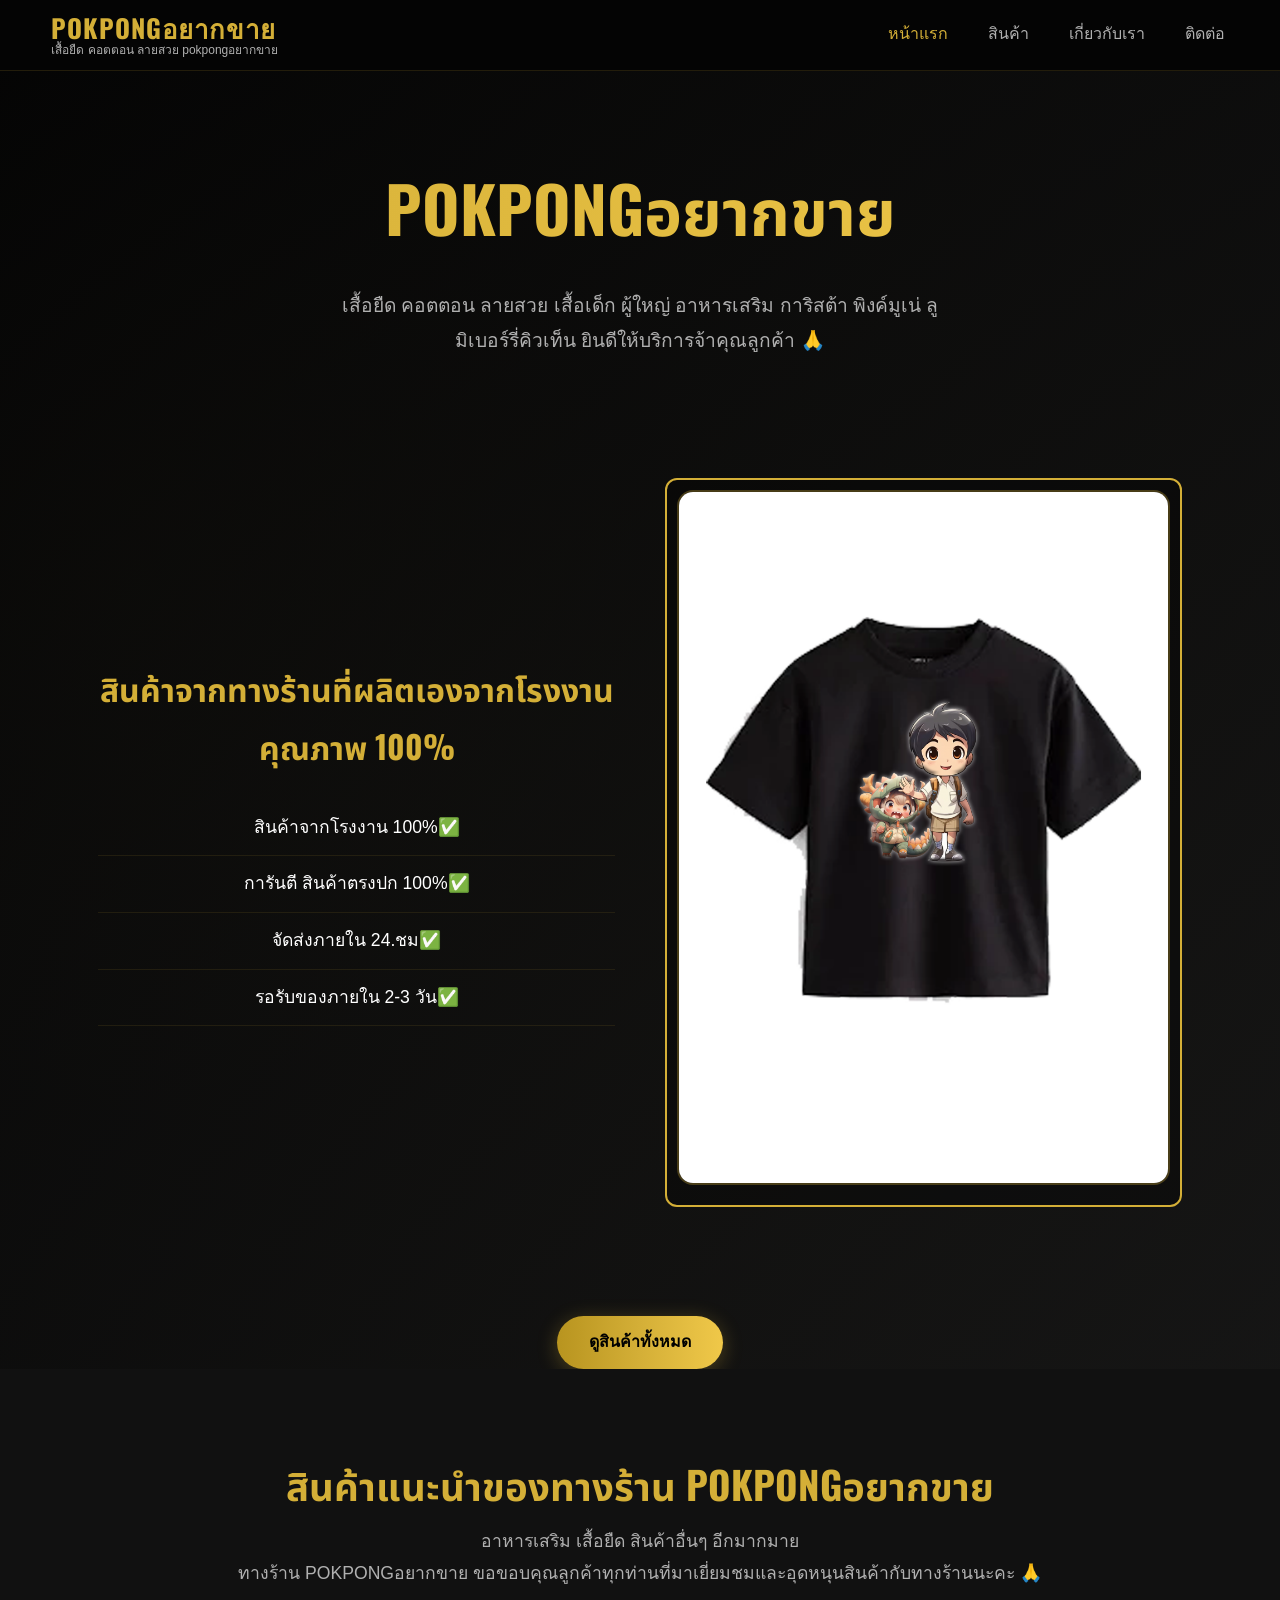
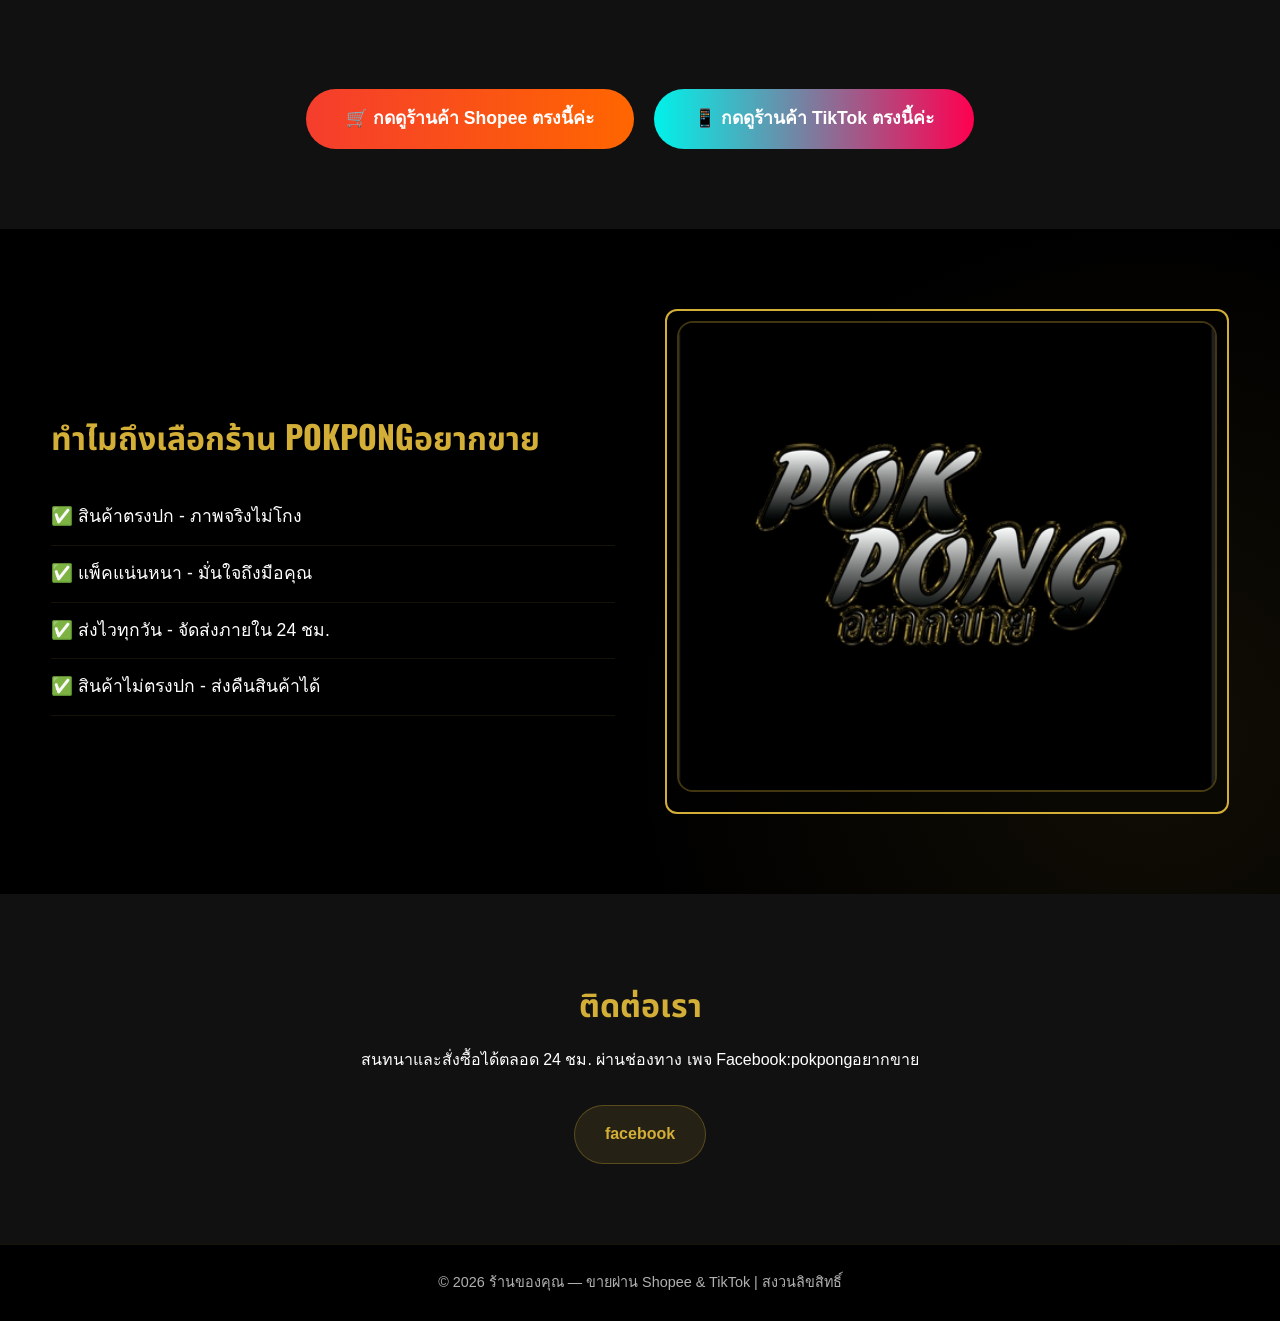
<file: index.html>
<!DOCTYPE html>
<html lang="en">
<head>
    <meta charset="UTF-8">
    <meta name="viewport" content="width=device-width, initial-scale=1.0">
    <title>POKPONGอยากขาย</title>
    <link rel="icon" href="./img/POKPONGอยากขาย.jpg">
    <link rel="stylesheet" href="./style.css">
    <!-- ฟอนต์สวยๆ -->
    <link rel="preconnect" href="https://fonts.googleapis.com">
    <link rel="preconnect" href="https://fonts.gstatic.com" crossorigin>
    <link href="https://fonts.googleapis.com/css2?family=Noto+Sans+Thai:wght@400;500;600;700;900&family=Oswald:wght@400;500;600;700&display=swap" rel="stylesheet">
    
</head>
<body>

    <!-- ===== Top menu bar ===== -->
    <header class="navbar">
        <div class="container">
            <div class="logo">
                <span class="blink-gold logo-main">POKPONGอยากขาย</span>
                <span class="logo-sub">เสื้อยืด คอตตอน ลายสวย pokpongอยากขาย</span>
            </div>

            <button class="menu-toggle" id="menuToggle">☰</button>

            <ul class="nav-links" id="navLinks">
                <li><a href="./index.html" class="active">หน้าแรก</a></li>
                <li><a href="./product/product.html">สินค้า</a></li>
                <li><a href="./About Us/About Us.html">เกี่ยวกับเรา</a></li>
                <li><a href="./contact/contact.html">ติดต่อ</a></li>
            </ul>
        </div>
    </header>
    
    <!-- ===== Primary promotion area ===== -->
    <section class="hero" id="home">
        <div class="hero-bg"></div>
        <div class="container hero-content">
            <h1> POKPONGอยากขาย </h1>
            <p>เสื้อยืด คอตตอน ลายสวย เสื้อเด็ก ผู้ใหญ่ อาหารเสริม การิสต้า พิงค์มูเน่ ลูมิเบอร์รี่คิวเท็น  ยินดีให้บริการจ้าคุณลูกค้า 🙏</p>
                <section class="about" id="about">
        <div class="container">
            <div class="about-grid">
                <div class="about-text">
                    <h2>สินค้าจากทางร้านที่ผลิตเองจากโรงงานคุณภาพ 100%</h2>
                    <ul>
                        <li>สินค้าจากโรงงาน 100%✅</li>
                        <li>การันตี สินค้าตรงปก 100%✅</li>
                        <li>จัดส่งภายใน 24.ชม✅</li>
                        <li>รอรับของภายใน 2-3 วัน✅</li>
                    </ul>
                </div>
            <div class="glow-box-gold">
                <div class="about-img">
                    <a href="https://www.facebook.com/profile.php?id=61593887853861"><img src="./img/เสื้อยึดเด็ก.jpg" alt="สินค้าคุณภาพ"></a>
                </div>
            </div>
            </div>
        </div>
    </section>
            <div class="hero-buttons"><br>
                <a href="./product/product.html" class="btn btn-primary">ดูสินค้าทั้งหมด</a>
            </div>
        </div>
    </section>

    <!-- ===== Recommended Products ===== -->
    <section class="products" id="products">
        <div class="container">
            <div class="section-head">
                <h2>สินค้าแนะนำของทางร้าน POKPONGอยากขาย</h2>
                <p>อาหารเสริม เสื้อยืด สินค้าอื่นๆ อีกมากมาย</p>
                <p>ทางร้าน POKPONGอยากขาย ขอขอบคุณลูกค้าทุกท่านที่มาเยี่ยมชมและอุดหนุนสินค้ากับทางร้านนะคะ 🙏</p>
            </div>

            <div class="products-grid">

                <!-- สินค้า 1 -->
                <!-- <div class="product-card">
                    <div class="product-img">
                        <img src="./img/อาหารเสริม.jpg" alt="สินค้า 1">
                    </div>
                    <div class="product-body">
                        <h3>การิสต้า พิงค์มูเน่ ลูมิเบอร์รี่คิวเท็น</h3>
                        <p class="price">฿ 60 บาท</p>
                        <p class="desc">อาหารเสริม เพื่อสุขภาพ ผิวสวยกระจ่างใส</p>
                        <p class="desc">การิสต้า พิงค์มูเน่ลูมิเบอร์รี่คิวเท็น</p>
                        <div class="btn-row">
                            <a href="https://s.shopee.co.th/6VO1rB1H20" target="_blank" class="btn-shopee">
                                🛒 สั่งที่ Shopee
                            </a>
                            <a href="https://vt.tiktok.com/ZS9ABAJnC6XKv-BjLgX/" target="_blank" class="btn-tiktok">
                                📱 สั่งที่ TikTok
                            </a>
                        </div>
                    </div>
                </div> -->
                
                <!-- สินค้า 2 -->
                <!-- <div class="product-card">
                    <div class="product-img">
                        <img src="./img/เสื้อยึดเด็ก.jpg" alt="สินค้า 2">
                    </div>
                    <div class="product-body">
                        <h3>เสื้อยึดคอตตอนลายการ์ตูน 👕</h3>
                        <p class="price">฿ 199 บาท</p>
                        <p class="desc">เสื้อยึดสำหรับเด็ก ผ้าคอตตอน</p>
                        <p class="desc">ผลิตจากโรงงานคุณภาพ 100 %</p>
                        <div class="btn-row">
                            <a href="#" target="_blank" class="btn-shopee">
                                🛒 สั่งที่ Shopee
                            </a>
                            <a href="#" target="_blank" class="btn-tiktok">
                                📱 สั่งที่ TikTok
                            </a>
                        </div>
                    </div>
                </div> -->

                <!-- สินค้า 3 -->
                <!-- <div class="product-card">
                    <div class="product-img">
                        <img src="./img/อาหารเสริม.jpg" alt="สินค้า 3">
                    </div>
                    <div class="product-body">
                        <h3>สินค้าหมด</h3>
                        <p class="price">฿ 0 บาท</p>
                        <p class="desc">สินค้าหมด</p>
                        <p class="desc">สินค้าหมด</p>
                        <div class="btn-row">
                            <a href="#" target="_blank" class="btn-shopee">
                                🛒 สั่งที่ Shopee
                            </a>
                            <a href="#" target="_blank" class="btn-tiktok">
                                📱 สั่งที่ TikTok
                            </a>
                        </div>
                    </div>
                </div> -->

                <!-- สินค้า 4 -->
                <!-- <div class="product-card">
                    <div class="product-img">
                        <img src="./img/เสื้อยึดเด็ก.jpg" alt="สินค้า 4">
                    </div>
                    <div class="product-body">
                        <h3>สินค้าหมด</h3>
                        <p class="price">฿ 0 บาท</p>
                        <p class="desc">สินค้าหมด</p>
                        <p class="desc">สินค้าหมด</p>
                        <div class="btn-row">
                            <a href="#" target="_blank" class="btn-shopee">
                                🛒 สั่งที่ Shopee
                            </a>
                            <a href="#" target="_blank" class="btn-tiktok">
                                📱 สั่งที่ TikTok
                            </a>
                        </div>
                    </div>
                </div> -->

                <!-- สินค้า 5 -->
                <!-- <div class="product-card">
                    <div class="product-img">
                        <img src="./img/อาหารเสริม.jpg" alt="สินค้า 5">
                    </div>
                    <div class="product-body">
                        <h3>สินค้าหมด</h3>
                        <p class="price">฿ 0 บาท</p>
                        <p class="desc">สินค้าหมด</p>
                        <p class="desc">สินค้าหมด</p>
                        <div class="btn-row">
                            <a href="#" target="_blank" class="btn-shopee">
                                🛒 สั่งที่ Shopee
                            </a>
                            <a href="#" target="_blank" class="btn-tiktok">
                                📱 สั่งที่ TikTok
                            </a>
                        </div>
                    </div>
                </div> -->

                <!-- สินค้า 6 -->
                <!-- <div class="product-card">
                    <div class="product-img">
                        <img src="./img/เสื้อยึดเด็ก.jpg" alt="">
                    </div>
                    <div class="product-body">
                        <h3>สินค้าหมด</h3>
                        <p class="price">฿ 0 บาท</p>
                        <p class="desc">สินค้าหมด</p>
                        <p class="desc">สินค้าหมด</p>
                        <div class="btn-row">
                            <a href="#" target="_blank" class="btn-shopee">
                                🛒 สั่งที่ Shopee
                            </a>
                            <a href="#" target="_blank" class="btn-tiktok">
                                📱 สั่งที่ TikTok
                            </a>
                        </div>
                    </div>
                </div> -->

                <!-- สินค้า 7 -->
                
            </div>

    <div class="shop-buttons">
        <a href="https://s.shopee.co.th/gQEt35HHw" target="_blank" class="btn btn-lg btn-shopee-main">
            🛒 กดดูร้านค้า Shopee ตรงนี้ค่ะ
        </a>
        <a href="https://www.tiktok.com/@ppmala2?_r=1&_t=ZS-99uGfzBo74q" target="_blank" class="btn btn-lg btn-tiktok-main">
            📱 กดดูร้านค้า TikTok ตรงนี้ค่ะ
        </a>
    </div>
    </section>

    <!-- ===== About Us ===== -->
    <section class="about" id="about">
        <div class="container">
            <div class="about-grid">
                <div class="about-text">
                    <h2>ทำไมถึงเลือกร้าน POKPONGอยากขาย</h2>
                    <ul>
                        <li>✅ สินค้าตรงปก - ภาพจริงไม่โกง</li>
                        <li>✅ แพ็คแน่นหนา - มั่นใจถึงมือคุณ</li>
                        <li>✅ ส่งไวทุกวัน - จัดส่งภายใน 24 ชม.</li>
                        <li>✅ สินค้าไม่ตรงปก - ส่งคืนสินค้าได้</li>
                    </ul>
                </div>
            <div class="glow-box-gold">
                <div class="about-img">
                    <a href="https://www.facebook.com/profile.php?id=61593887853861"><img src="./img/POKPONGอยากขาย.jpg" alt="สินค้าคุณภาพ"></a>
                </div>
            </div>
            </div>
        </div>
    </section>

    <!-- ===== contact ===== -->
    <section class="blink-gold contact" id="contact">
        <div class="container">
            <h2>ติดต่อเรา</h2>
            <p>สนทนาและสั่งซื้อได้ตลอด 24 ชม. ผ่านช่องทาง เพจ Facebook:pokpongอยากขาย</p>
            <div class="contact-links">
                <a href="https://www.facebook.com/profile.php?id=61593887853861" target="_blank" class="contact-link">facebook</a>
            </div>
        </div>
    </section>

<!-- ===== Bottom of the page ===== -->
    <footer>
        <div class="container">
            <p>© 2026 ร้านของคุณ — ขายผ่าน Shopee & TikTok | สงวนลิขสิทธิ์</p>
        </div>
    </footer>
    <script src="script.js"></script>
</body>
</html>
</file>
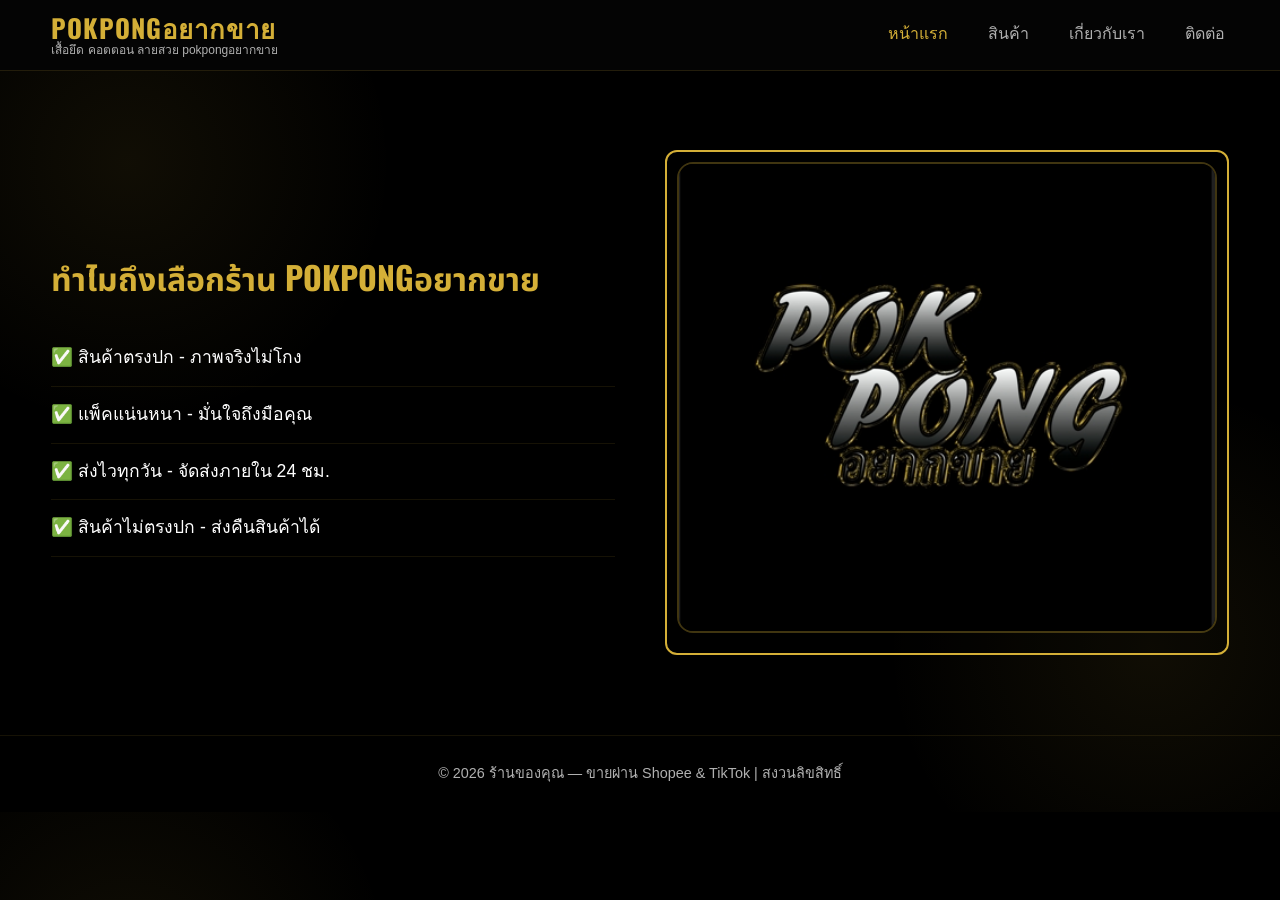
<file: About Us/About Us.html>
<!DOCTYPE html>
<html lang="en">
<head>
    <meta charset="UTF-8">
    <meta name="viewport" content="width=device-width, initial-scale=1.0">
    <title>POKPONGอยากขาย</title>
    <link rel="icon" href="../img/POKPONGอยากขาย.jpg">
    <link rel="stylesheet" href="./style.css">
    <!-- ฟอนต์สวยๆ -->
    <link rel="preconnect" href="https://fonts.googleapis.com">
    <link rel="preconnect" href="https://fonts.gstatic.com" crossorigin>
    <link href="https://fonts.googleapis.com/css2?family=Noto+Sans+Thai:wght@400;500;600;700;900&family=Oswald:wght@400;500;600;700&display=swap" rel="stylesheet">
    
</head>
<body>
    
    <!-- ===== แถบเมนูบนสุด ===== -->
    <header class="navbar">
        <div class="container">
            <div class="logo">
                <span class="blink-gold logo-main">POKPONGอยากขาย</span>
                <span class="logo-sub">เสื้อยึด คอตตอน ลายสวย pokpongอยากขาย</span>
            </div>

            <button class="menu-toggle" id="menuToggle">☰</button>

            <ul class="nav-links" id="navLinks">
                <li><a href="../index.html" class="active">หน้าแรก</a></li>
                <li><a href="../product/product.html">สินค้า</a></li>
                <li><a href="./About Us.html">เกี่ยวกับเรา</a></li>
                <li><a href="../contact/contact.html">ติดต่อ</a></li>
            </ul>
        </div>
    </header>

    <!-- ===== เกี่ยวกับเรา ===== -->
    <section class="about" id="about">
        <div class="container">
            <div class="about-grid">
                <div class="about-text">
                    <h2>ทำไมถึงเลือกร้าน POKPONGอยากขาย</h2>
                    <ul>
                        <li>✅ สินค้าตรงปก - ภาพจริงไม่โกง</li>
                        <li>✅ แพ็คแน่นหนา - มั่นใจถึงมือคุณ</li>
                        <li>✅ ส่งไวทุกวัน - จัดส่งภายใน 24 ชม.</li>
                        <li>✅ สินค้าไม่ตรงปก - ส่งคืนสินค้าได้</li>
                    </ul>
                </div>
            <div class="glow-box-gold">
                <div class="about-img">
                    <a href="https://www.facebook.com/profile.php?id=61593887853861"><img src="../img/POKPONGอยากขาย.jpg" alt="POKPONGอยากขาย"></a>
                </div>
            </div>
            </div>
        </div>
        
    </section>

    <!-- ===== ท้ายหน้า ===== -->
    <footer>
        <div class="container">
            <p>© 2026 ร้านของคุณ — ขายผ่าน Shopee & TikTok | สงวนลิขสิทธิ์</p>
        </div>
    </footer>

<script src="scrip.js"></script>
</body>
</html>
</file>
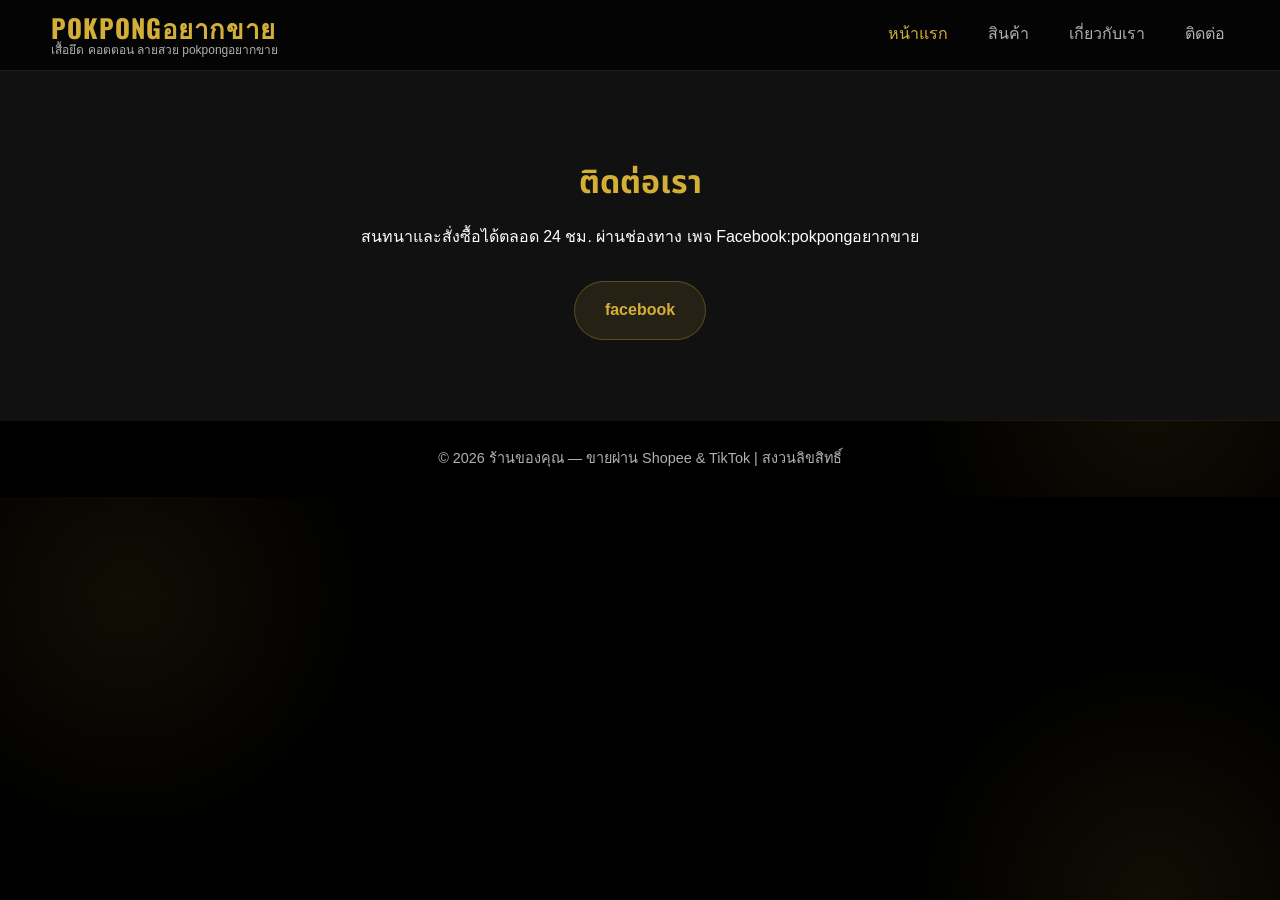
<file: contact/contact.html>
<!DOCTYPE html>
<html lang="en">
<head>
<head>
    <meta charset="UTF-8">
    <meta name="viewport" content="width=device-width, initial-scale=1.0">
    <title>POKPONGอยากขาย</title>
    <link rel="icon" href="../img/POKPONGอยากขาย.jpg">
    <link rel="stylesheet" href="./style.css">
    <!-- ฟอนต์สวยๆ -->
    <link rel="preconnect" href="https://fonts.googleapis.com">
    <link rel="preconnect" href="https://fonts.gstatic.com" crossorigin>
    <link href="https://fonts.googleapis.com/css2?family=Noto+Sans+Thai:wght@400;500;600;700;900&family=Oswald:wght@400;500;600;700&display=swap" rel="stylesheet">
    
</head>
<body>
    
    <!-- ===== แถบเมนูบนสุด ===== -->
    <header class="navbar">
        <div class="container">
            <div class="logo">
                <span class="blink-gold logo-main">POKPONGอยากขาย</span>
                <span class="logo-sub">เสื้อยึด คอตตอน ลายสวย pokpongอยากขาย</span>
            </div>

            <button class="menu-toggle" id="menuToggle">☰</button>

        <ul class="nav-links" id="navLinks">
            <li><a href="../index.html" class="active">หน้าแรก</a></li>
            <li><a href="../product/product.html">สินค้า</a></li>
            <li><a href="../About Us/About Us.html">เกี่ยวกับเรา</a></li>
            <li><a href="../contact/contact.html">ติดต่อ</a></li>
        </ul>
        </div>
    </header>

    <!-- ===== ติดต่อ ===== -->
    <section class="contact" id="contact">
        <div class="blink-gold container">
            <h2>ติดต่อเรา</h2>
            <p>สนทนาและสั่งซื้อได้ตลอด 24 ชม. ผ่านช่องทาง เพจ Facebook:pokpongอยากขาย</p>
            <div class="contact-links">
                <a href="https://www.facebook.com/profile.php?id=61593887853861" target="_blank" class="contact-link">facebook</a>
            </div>
        </div>
    </section>

    <!-- ===== ท้ายหน้า ===== -->
    <footer>
        <div class="container">
            <p>© 2026 ร้านของคุณ — ขายผ่าน Shopee & TikTok | สงวนลิขสิทธิ์</p>
        </div>
    </footer>
    
    <script src="script.js"></script>
</body>
</html>
</file>
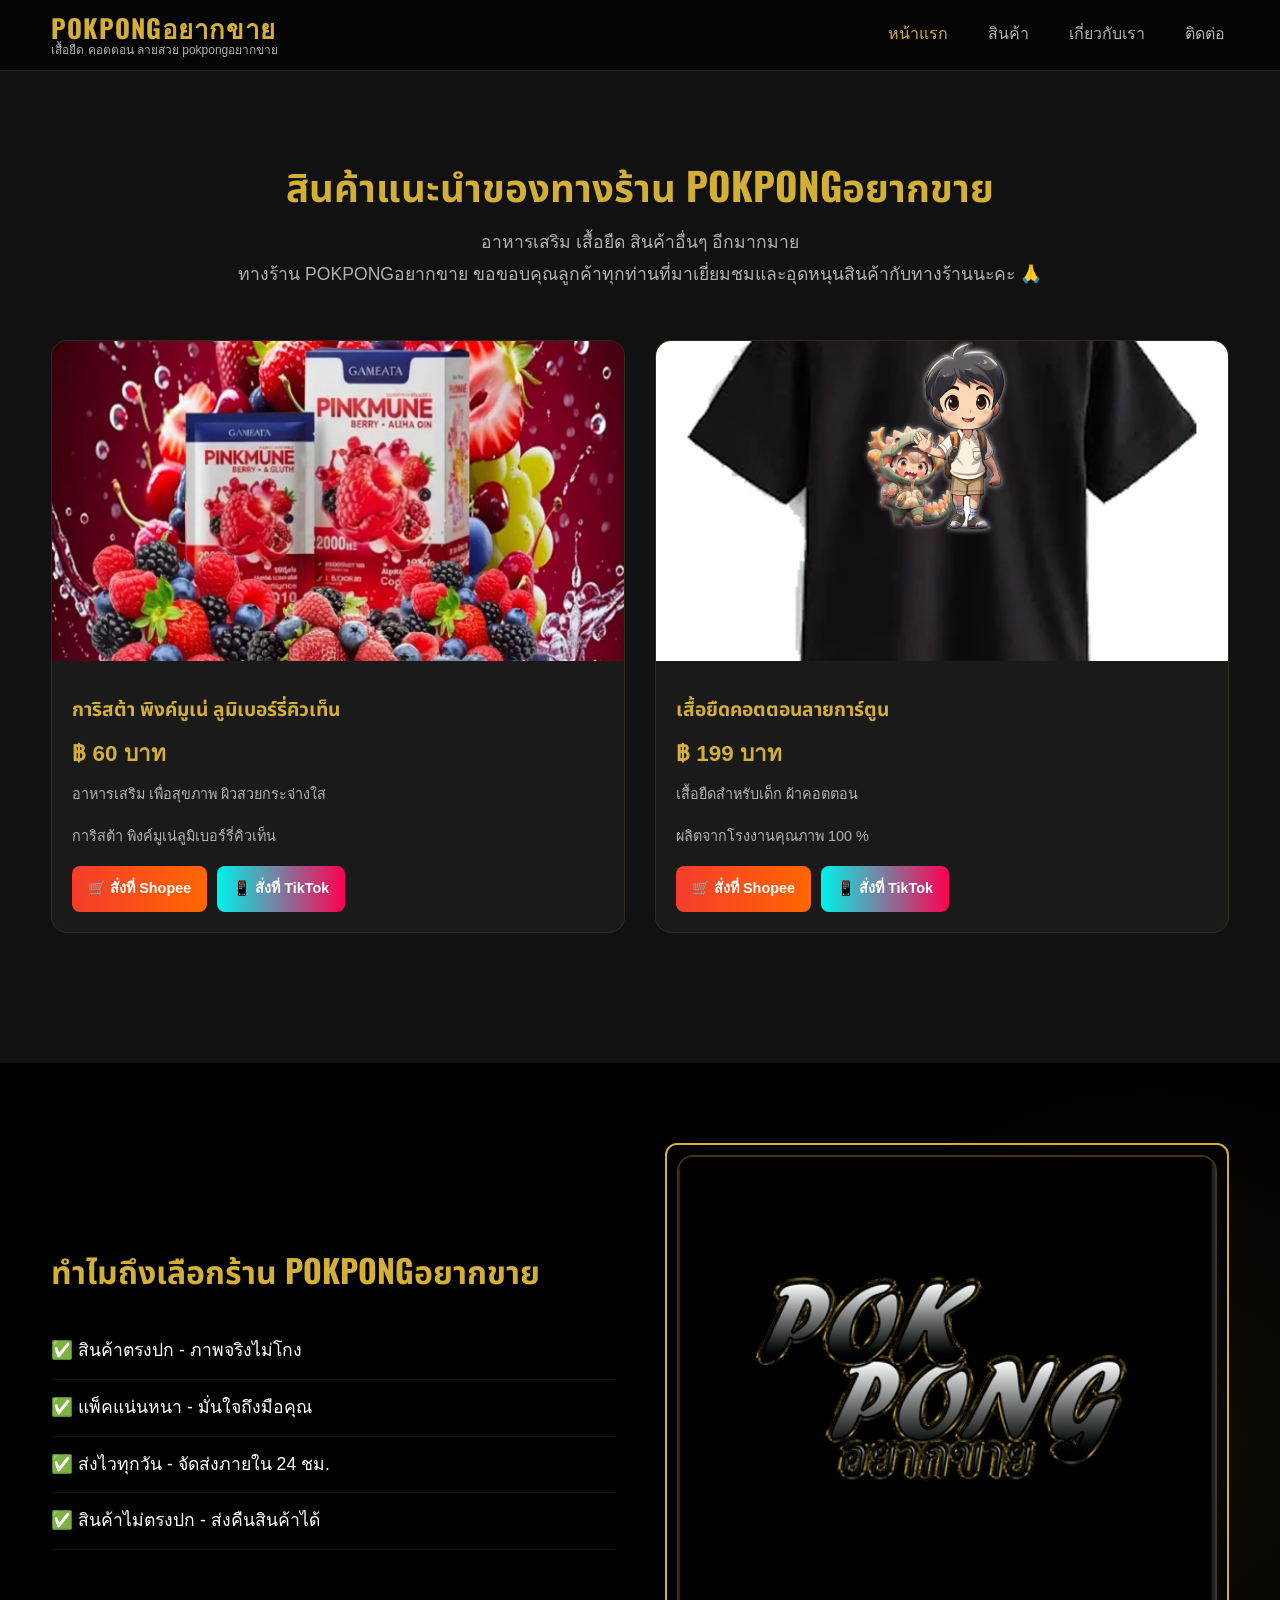
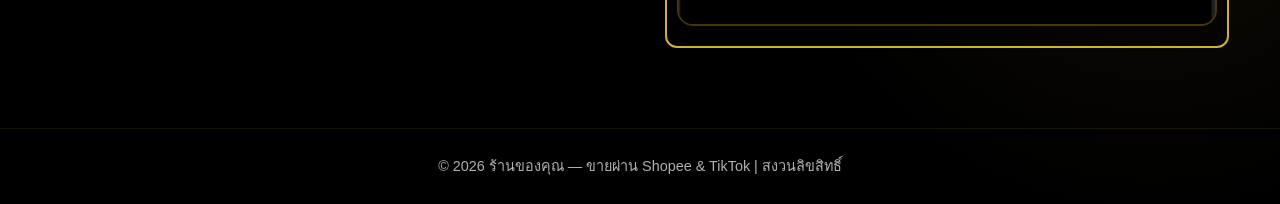
<file: product/product.html>
<!DOCTYPE html>
<html lang="en">
<head>
<meta charset="UTF-8">
    <meta name="viewport" content="width=device-width, initial-scale=1.0">
    <title>POKPONGอยากขาย</title>
    <link rel="icon" href="../img/POKPONGอยากขาย.jpg">
    <link rel="stylesheet" href="./style.css">
    <!-- ฟอนต์สวยๆ -->
    <link rel="preconnect" href="https://fonts.googleapis.com">
    <link rel="preconnect" href="https://fonts.gstatic.com" crossorigin>
    <link href="https://fonts.googleapis.com/css2?family=Noto+Sans+Thai:wght@400;500;600;700;900&family=Oswald:wght@400;500;600;700&display=swap" rel="stylesheet">
</head>
<body>
    

    <!-- ===== แถบเมนูบนสุด ===== -->
    <header class="navbar">
        <div class="container">
            <div class="logo">
                <span class="blink-gold logo-main">POKPONGอยากขาย</span>
                <span class="logo-sub">เสื้อยืด คอตตอน ลายสวย pokpongอยากขาย</span>
            </div>

            <button class="menu-toggle" id="menuToggle">☰</button>

            <ul class="nav-links" id="navLinks">
                <li><a href="../index.html" class="active">หน้าแรก</a></li>
                <li><a href="./product.html">สินค้า</a></li>
                <li><a href="../About Us/About Us.html">เกี่ยวกับเรา</a></li>
                <li><a href="../contact/contact.html">ติดต่อ</a></li>
            </ul>
        </div>
    </header>

    <!-- ===== สินค้าแนะนำ ===== -->
    <section class="products" id="products">
        <div class="container">
            <div class="section-head">
                <h2>สินค้าแนะนำของทางร้าน POKPONGอยากขาย</h2>
                <p>อาหารเสริม เสื้อยืด สินค้าอื่นๆ อีกมากมาย</p>
                <p>ทางร้าน POKPONGอยากขาย ขอขอบคุณลูกค้าทุกท่านที่มาเยี่ยมชมและอุดหนุนสินค้ากับทางร้านนะคะ 🙏</p>
            </div>

            <div class="products-grid">

                <!-- สินค้า 1 -->
                <div class="product-card">
                    <div class="product-img">
                        <img src="../img/อาหารเสริม.jpg" alt="สินค้า 1">
                    </div>
                    <div class="product-body">
                        <h3>การิสต้า พิงค์มูเน่ ลูมิเบอร์รี่คิวเท็น</h3>
                        <p class="price">฿ 60 บาท</p>
                        <p class="desc">อาหารเสริม เพื่อสุขภาพ ผิวสวยกระจ่างใส</p>
                        <p class="desc">การิสต้า พิงค์มูเน่ลูมิเบอร์รี่คิวเท็น</p>
                        <div class="btn-row">
                            <a href="https://s.shopee.co.th/6VO1rB1H20" target="_blank" class="btn-shopee">
                                🛒 สั่งที่ Shopee
                            </a>
                            <a href="https://vt.tiktok.com/ZS9ABAJnC6XKv-BjLgX/" target="_blank" class="btn-tiktok">
                                📱 สั่งที่ TikTok
                            </a>
                        </div>
                    </div>
                </div>
                
                <!-- สินค้า 2 -->
                <div class="product-card">
                    <div class="product-img">
                        <img src="../img/เสื้อยึดเด็ก.jpg" alt="สินค้า 2">
                    </div>
                    <div class="product-body">
                        <h3>เสื้อยืดคอตตอนลายการ์ตูน </h3>
                        <p class="price">฿ 199 บาท</p>
                        <p class="desc">เสื้อยืดสำหรับเด็ก ผ้าคอตตอน</p>
                        <p class="desc">ผลิตจากโรงงานคุณภาพ 100 %</p>
                        <div class="btn-row">
                            <a href="#" target="_blank" class="btn-shopee">
                                🛒 สั่งที่ Shopee
                            </a>
                            <a href="#" target="_blank" class="btn-tiktok">
                                📱 สั่งที่ TikTok
                            </a>
                        </div>
                    </div>
                </div>

                <!-- สินค้า 3 -->
                <!-- <div class="product-card">
                    <div class="product-img">
                        <img src="../img/อาหารเสริม.jpg" alt="สินค้า 3">
                    </div>
                    <div class="product-body">
                        <h3>สินค้าหมด</h3>
                        <p class="price">฿ 0 บาท</p>
                        <p class="desc">สินค้าหมด</p>
                        <p class="desc">สินค้าหมด</p>
                        <div class="btn-row">
                            <a href="#" target="_blank" class="btn-shopee">
                                🛒 สั่งที่ Shopee
                            </a>
                            <a href="#" target="_blank" class="btn-tiktok">
                                📱 สั่งที่ TikTok
                            </a>
                        </div>
                    </div>
                </div> -->

                <!-- สินค้า 4 -->
                <!-- <div class="product-card">
                    <div class="product-img">
                        <img src="../img/เสื้อยึดเด็ก.jpg" alt="สินค้า 4">
                    </div>
                    <div class="product-body">
                        <h3>สินค้าหมด</h3>
                        <p class="price">฿ 0 บาท</p>
                        <p class="desc">สินค้าหมด</p>
                        <p class="desc">สินค้าหมด</p>
                        <div class="btn-row">
                            <a href="#" target="_blank" class="btn-shopee">
                                🛒 สั่งที่ Shopee
                            </a>
                            <a href="#" target="_blank" class="btn-tiktok">
                                📱 สั่งที่ TikTok
                            </a>
                        </div>
                    </div>
                </div> -->

                <!-- สินค้า 5 -->
                <!-- <div class="product-card">
                    <div class="product-img">
                        <img src="../img/อาหารเสริม.jpg" alt="สินค้า 5">
                    </div>
                    <div class="product-body">
                        <h3>สินค้าหมด</h3>
                        <p class="price">฿ 0 บาท</p>
                        <p class="desc">สินค้าหมด</p>
                        <p class="desc">สินค้าหมด</p>
                        <div class="btn-row">
                            <a href="#" target="_blank" class="btn-shopee">
                                🛒 สั่งที่ Shopee
                            </a>
                            <a href="#" target="_blank" class="btn-tiktok">
                                📱 สั่งที่ TikTok
                            </a>
                        </div>
                    </div>
                </div> -->

                <!-- สินค้า 6 -->
                <!-- <div class="product-card">
                    <div class="product-img">
                        <img src="../img/เสื้อยึดเด็ก.jpg" alt="สินค้า 6">
                    </div>
                    <div class="product-body">
                        <h3>สินค้าหมด</h3>
                        <p class="price">฿ 0 บาท</p>
                        <p class="desc">สินค้าหมด</p>
                        <p class="desc">สินค้าหมด</p>
                        <div class="btn-row">
                            <a href="#" target="_blank" class="btn-shopee">
                                🛒 สั่งที่ Shopee
                            </a>
                            <a href="#" target="_blank" class="btn-tiktok">
                                📱 สั่งที่ TikTok
                            </a>
                        </div>
                    </div>
                </div> -->

            <!-- สินค้า 7 -->
            
            </div>
            
    </section>

    <!-- ===== เกี่ยวกับเรา ===== -->
    <search class="about" id="about">
        <div class="container">
            <div class="about-grid">
                <div class="about-text">
                    <h2>ทำไมถึงเลือกร้าน POKPONGอยากขาย</h2>
                    <ul>
                        <li>✅ สินค้าตรงปก - ภาพจริงไม่โกง</li>
                        <li>✅ แพ็คแน่นหนา - มั่นใจถึงมือคุณ</li>
                        <li>✅ ส่งไวทุกวัน - จัดส่งภายใน 24 ชม.</li>
                        <li>✅ สินค้าไม่ตรงปก - ส่งคืนสินค้าได้</li>
                    </ul>
                </div>
            <div class="glow-box-gold">
                <div class="about-img">
                    <a href="https://www.facebook.com/profile.php?id=61593887853861"><img src="../img/POKPONGอยากขาย.jpg" alt=""></a>
                </div>
            </div>
            </div>
        </div>
    </search>

    <!-- ===== ท้ายหน้า ===== -->
    <footer>
        <div class="container">
            <p>© 2026 ร้านของคุณ — ขายผ่าน Shopee & TikTok | สงวนลิขสิทธิ์</p>
        </div>
    </footer>
    <script src="./scrip.js"></script>
</body>
</html>
</file>
<file: style.css>
/* ===== ตั้งค่าพื้นฐาน ===== */
* {
    margin: 0;
    padding: 0;
    box-sizing: border-box;
}

:root {
    --black: #050505;
    --dark: #111111;
    --gold: #d4af37;
    --gold-light: #f0c849;
    --gold-dark: #b8941f;
    --white: #ffffff;
    --gray: #b0b0b0;
}

body {
    font-family: 'Sarabun', sans-serif;
    font-weight: 400;
    line-height: 1.8;

    /* ===== พื้นหลังสีดำทั้งหมด ===== */
    background-color: #000000;
    background-image: 
        radial-gradient(circle at 10% 20%, rgba(212, 175, 55, 0.08) 0%, transparent 20%),
        radial-gradient(circle at 90% 80%, rgba(212, 175, 55, 0.08) 0%, transparent 20%);

    color: #ffffff;
    padding-top: 70px;
}

/* ===== ตัวหนังสือกระพริบเรืองแสงสีทอง ===== */
@keyframes glowGold {
    0%   { text-shadow: 0 0 5px #d4af37, 0 0 10px #d4af37, 0 0 15px #d4af37; }
    50%  { text-shadow: 0 0 10px #ffd700, 0 0 20px #ffd700, 0 0 30px #ffd700, 0 0 40px #d4af37; }
    100% { text-shadow: 0 0 5px #d4af37, 0 0 10px #d4af37, 0 0 15px #d4af37; }
}

.blink-gold {
    animation: glowGold 1.5s infinite;
}

/* ===== กรอบรูปเรืองแสงสีทอง ===== */
.glow-box-gold {
    border: 2px solid #d4af37;
    border-radius: 12px;
    padding: 10px;
    background: rgba(0, 0, 0, 0.3);
    animation: glowBorderGold 2s infinite;
}

@keyframes glowBorderGold {
    0%   { box-shadow: 0 0 5px #d4af37, 0 0 10px #d4af37, inset 0 0 5px rgba(212,175,55,0.2); }
    50%  { box-shadow: 0 0 15px #ffd700, 0 0 30px #ffd700, inset 0 0 15px rgba(255,215,0,0.4); }
    100% { box-shadow: 0 0 5px #d4af37, 0 0 10px #d4af37, inset 0 0 5px rgba(212,175,55,0.2); }
}


/* ปรับสีข้อความให้เข้ากับธีม */
h1, h2, h3, .price {
    color: var(--gold);
}

/* เพิ่มเส้นขอบทองเล็กๆ ให้ส่วนต่างๆ */
.navbar, .product-card, .btn {
    border-color: rgba(212, 175, 55, 0.3);
}

h1, h2, h3 {
    font-family: 'Oswald', 'Noto Sans Thai', sans-serif;
}

.container {
    width: 92%;
    max-width: 1200px;
    margin: 0 auto;
}

/* ===== แถบเมนู ===== */
.navbar {
    position: fixed;
    top: 0;
    left: 0;
    width: 100%;
    z-index: 99999;
    background: rgba(5,5,5,0.95);
    backdrop-filter: blur(8px);
    border-bottom: 1px solid rgba(212,175,55,0.15);
    padding: 12px 0;
}

.navbar .container {
    display: flex;
    justify-content: space-between;
    align-items: center;
    position: relative;
}

.logo {
    line-height: 1.2;
}

.logo-main {
    font-family: 'Oswald', sans-serif;
    font-size: 1.6rem;
    font-weight: 700;
    color: var(--gold);
    letter-spacing: 1px;
}

.logo-sub {
    display: block;
    font-size: 0.75rem;
    color: var(--gray);
}

/* ปุ่มกดเมนู */
.menu-toggle {
    display: none;
    font-size: 1.1rem;
    background: linear-gradient(90deg, var(--gold-dark), var(--gold));
    border: none;
    color: #000;
    padding: 10px 18px;
    border-radius: 8px;
    cursor: pointer;
    font-weight: 600;
    z-index: 99999;
}

/* รายการเมนู — บนคอมแสดงปกติ */
.nav-links {
    display: flex;
    list-style: none;
    gap: 2rem;
    align-items: center;
    margin: 0;
    padding: 0;
}

.nav-links a {
    color: var(--gray);
    text-decoration: none;
    font-weight: 500;
    transition: 0.3s;
    padding: 8px 4px;
}

.nav-links a:hover,
.nav-links a.active {
    color: var(--gold);
}

/* ===== มือถือ — แก้ตรงนี้สำคัญ ===== */
@media (max-width: 768px) {
    /* แสดงปุ่มเมนู */
    .menu-toggle {
        display: block;
    }

    /* ซ่อนเมนูไว้ก่อน */
    .nav-links {
        position: absolute;
        top: 100%;
        left: 0;
        width: 100%;
        background: #111;
        flex-direction: column;
        padding: 0;
        gap: 0;
        display: none; /* ซ่อน */
        border-bottom: 2px solid var(--gold);
        box-shadow: 0 10px 20px rgba(0,0,0,0.5);
    }

    /* คลาสนี้จะถูกเพิ่มด้วย JS เพื่อแสดงเมนู */
    .nav-links.show {
        display: flex !important; /* บังคับแสดง */
    }

    .nav-links li {
        width: 100%;
        border-bottom: 1px solid #222;
    }

    .nav-links a {
        padding: 16px;
        text-align: center;
        font-size: 1.1rem;
        display: block;
    }

    .nav-links a:hover {
        background: rgba(212,175,55,0.1);
    }
}

/* ===== ส่วนโปรโมทหลัก ===== */
.hero {
    position: relative;
    min-height: 100vh;
    display: flex;
    align-items: center;
    text-align: center;
    padding-top: 80px;
    overflow: hidden;
}

.hero-bg {
    position: absolute;
    inset: 0;
    background: linear-gradient(135deg, rgba(5,5,5,0.9) 0%, rgba(26,26,26,0.8) 100%);
    z-index: 0;
}

.hero::before {
    content: '';
    position: absolute;
    top: -50%;
    left: -50%;
    width: 200%;
    height: 200%;
    background: radial-gradient(circle at center, rgba(212,175,55,0.08) 0%, transparent 60%);
    animation: pulse 8s ease-in-out infinite;
    z-index: 0;
}

@keyframes pulse {
    0%, 100% { opacity: 0.4; }
    50% { opacity: 0.8; }
}

.hero-content {
    position: relative;
    z-index: 1;
}

.hero h1 {
    font-size: clamp(2.5rem, 6vw, 4rem);
    margin-bottom: 1.5rem;
    background: linear-gradient(90deg, var(--gold), var(--gold-light), var(--gold));
    background-size: 200% auto;
    -webkit-background-clip: text;
    -webkit-text-fill-color: transparent;
    background-clip: text;
    animation: shine 4s linear infinite;
}

@keyframes shine {
    to { background-position: 200% center; }
}

.hero p {
    font-size: 1.2rem;
    color: var(--gray);
    margin-bottom: 2.5rem;
    max-width: 600px;
    margin-left: auto;
    margin-right: auto;
}

/* ===== ปุ่มทั่วไป ===== */
.btn {
    display: inline-block;
    padding: 12px 32px;
    border-radius: 50px;
    text-decoration: none;
    font-weight: 600;
    transition: all 0.3s ease;
    border: none;
    cursor: pointer;
}

.btn-primary {
    background: linear-gradient(90deg, var(--gold-dark), var(--gold), var(--gold-light));
    color: #000;
    box-shadow: 0 4px 20px rgba(212,175,55,0.3);
}

.btn-primary:hover {
    transform: translateY(-2px);
    box-shadow: 0 6px 25px rgba(212,175,55,0.4);
}

.btn-lg {
    padding: 14px 40px;
    font-size: 1.1rem;
}

.btn-shopee {
    background: linear-gradient(90deg, #f53d2d, #ff6600);
    color: white;
    padding: 10px 16px;
    border-radius: 8px;
    text-decoration: none;
    font-weight: 600;
    font-size: 0.9rem;
    transition: 0.3s;
}

.btn-shopee:hover { transform: scale(1.03); }

.btn-tiktok {
    background: linear-gradient(90deg, #00f2ea, #ff0050);
    color: white;
    padding: 10px 16px;
    border-radius: 8px;
    text-decoration: none;
    font-weight: 600;
    font-size: 0.9rem;
    transition: 0.3s;
}

.btn-tiktok:hover { transform: scale(1.03); }

.btn-shopee-main {
    background: linear-gradient(90deg, #f53d2d, #ff6600);
    color: white;
}

.btn-tiktok-main {
    background: linear-gradient(90deg, #00f2ea, #ff0050);
    color: white;
}

/* ===== ส่วนสินค้า ===== */
.products {
    padding: 80px 0;
    background: var(--dark);
}

.section-head {
    text-align: center;
    margin-bottom: 50px;
}

.section-head h2 {
    font-size: 2.4rem;
    color: var(--gold);
    margin-bottom: 0.5rem;
}

.section-head p {
    color: var(--gray);
    font-size: 1.1rem;
}

.products-grid {
    display: grid;
    grid-template-columns: repeat(auto-fit, minmax(280px, 1fr));
    gap: 30px;
    margin-bottom: 50px;
}

.product-card {
    background: #1a1a1a;
    border-radius: 16px;
    overflow: hidden;
    border: 1px solid rgba(212,175,55,0.1);
    transition: all 0.4s ease;
}

.product-card:hover {
    transform: translateY(-8px);
    border-color: var(--gold);
    box-shadow: 0 15px 40px rgba(212,175,55,0.15);
}

.product-img img {
    width: 100%;
    height: 320px;
    object-fit: cover;
}

.product-body {
    padding: 20px;
}

.product-body h3 {
    font-size: 1.2rem;
    margin-bottom: 8px;
}

.price {
    font-size: 1.4rem;
    font-weight: 700;
    color: var(--gold);
    margin-bottom: 8px;
}

.desc {
    color: var(--gray);
    font-size: 0.9rem;
    margin-bottom: 16px;
}

.btn-row {
    display: flex;
    gap: 10px;
}

.shop-buttons {
    display: flex;
    gap: 20px;
    justify-content: center;
    flex-wrap: wrap;
}

/* ===== เกี่ยวกับเรา ===== */
.about {
    padding: 80px 0;
}

.about-grid {
    display: grid;
    grid-template-columns: 1fr 1fr;
    gap: 50px;
    align-items: center;
}

.about-text h2 {
    font-size: 2rem;
    color: var(--gold);
    margin-bottom: 25px;
}

.about-text ul {
    list-style: none;
}

.about-text li {
    padding: 12px 0;
    font-size: 1.1rem;
    border-bottom: 1px solid rgba(212,175,55,0.1);
}

.about-img img {
    width: 100%;
    border-radius: 16px;
    border: 2px solid rgba(212,175,55,0.3);
}

/* ===== ติดต่อ ===== */
.contact {
    padding: 80px 0;
    background: var(--dark);
    text-align: center;
}

.contact h2 {
    font-size: 2rem;
    color: var(--gold);
    margin-bottom: 15px;
}

.contact-links {
    display: flex;
    gap: 20px;
    justify-content: center;
    flex-wrap: wrap;
    margin-top: 30px;
}

.contact-link {
    padding: 14px 30px;
    background: rgba(212,175,55,0.1);
    border: 1px solid rgba(212,175,55,0.3);
    border-radius: 50px;
    color: var(--gold);
    text-decoration: none;
    font-weight: 600;
    transition: 0.3s;
}

.contact-link:hover {
    background: var(--gold);
    color: black;
}

/* ===== ท้ายหน้า ===== */
footer {
    padding: 25px 0;
    text-align: center;
    border-top: 1px solid rgba(212,175,55,0.1);
    color: var(--gray);
    font-size: 0.9rem;
}

/* ===== รองรับมือถือ ===== */
@media (max-width: 768px) {
    .menu-toggle {
        display: block;
    }
    
    .nav-links {
        position: absolute;
        top: 100%;
        left: 0;
        width: 100%;
        background: rgba(5,5,5,0.98);
        flex-direction: column;
        padding: 20px;
        gap: 15px;
        display: none;
    }
    
    .nav-links.active {
        display: flex;
    }
    
    .about-grid {
        grid-template-columns: 1fr;
    }
    
    .btn-row {
        flex-direction: column;
    }
}
</file>
<file: About Us/style.css>
/* ===== ตั้งค่าพื้นฐาน ===== */
* {
    margin: 0;
    padding: 0;
    box-sizing: border-box;
}

:root {
    --black: #050505;
    --dark: #111111;
    --gold: #d4af37;
    --gold-light: #f0c849;
    --gold-dark: #b8941f;
    --white: #ffffff;
    --gray: #b0b0b0;
}

body {
    font-family: 'Sarabun', sans-serif;
    font-weight: 400;
    line-height: 1.8;

    /* ===== พื้นหลังสีดำทั้งหมด ===== */
    background-color: #000000;
    background-image: 
        radial-gradient(circle at 10% 20%, rgba(212, 175, 55, 0.08) 0%, transparent 20%),
        radial-gradient(circle at 90% 80%, rgba(212, 175, 55, 0.08) 0%, transparent 20%);

    color: #ffffff;
    padding-top: 70px;
}

/* ===== ตัวหนังสือกระพริบเรืองแสงสีทอง ===== */
@keyframes glowGold {
    0%   { text-shadow: 0 0 5px #d4af37, 0 0 10px #d4af37, 0 0 15px #d4af37; }
    50%  { text-shadow: 0 0 10px #ffd700, 0 0 20px #ffd700, 0 0 30px #ffd700, 0 0 40px #d4af37; }
    100% { text-shadow: 0 0 5px #d4af37, 0 0 10px #d4af37, 0 0 15px #d4af37; }
}

.blink-gold {
    animation: glowGold 1.5s infinite;
}

/* ===== กรอบรูปเรืองแสงสีทอง ===== */
.glow-box-gold {
    border: 2px solid #d4af37;
    border-radius: 12px;
    padding: 10px;
    background: rgba(0, 0, 0, 0.3);
    animation: glowBorderGold 2s infinite;
}

@keyframes glowBorderGold {
    0%   { box-shadow: 0 0 5px #d4af37, 0 0 10px #d4af37, inset 0 0 5px rgba(212,175,55,0.2); }
    50%  { box-shadow: 0 0 15px #ffd700, 0 0 30px #ffd700, inset 0 0 15px rgba(255,215,0,0.4); }
    100% { box-shadow: 0 0 5px #d4af37, 0 0 10px #d4af37, inset 0 0 5px rgba(212,175,55,0.2); }
}


/* ปรับสีข้อความให้เข้ากับธีม */
h1, h2, h3, .price {
    color: var(--gold);
}

/* เพิ่มเส้นขอบทองเล็กๆ ให้ส่วนต่างๆ */
.navbar, .product-card, .btn {
    border-color: rgba(212, 175, 55, 0.3);
}

h1, h2, h3 {
    font-family: 'Oswald', 'Noto Sans Thai', sans-serif;
}

.container {
    width: 92%;
    max-width: 1200px;
    margin: 0 auto;
}

/* ===== แถบเมนู ===== */
.navbar {
    position: fixed;
    top: 0;
    left: 0;
    width: 100%;
    z-index: 99999;
    background: rgba(5,5,5,0.95);
    backdrop-filter: blur(8px);
    border-bottom: 1px solid rgba(212,175,55,0.15);
    padding: 12px 0;
}

.navbar .container {
    display: flex;
    justify-content: space-between;
    align-items: center;
    position: relative;
}

.logo {
    line-height: 1.2;
}

.logo-main {
    font-family: 'Oswald', sans-serif;
    font-size: 1.6rem;
    font-weight: 700;
    color: var(--gold);
    letter-spacing: 1px;
}

.logo-sub {
    display: block;
    font-size: 0.75rem;
    color: var(--gray);
}

/* ปุ่มกดเมนู */
.menu-toggle {
    display: none;
    font-size: 1.1rem;
    background: linear-gradient(90deg, var(--gold-dark), var(--gold));
    border: none;
    color: #000;
    padding: 10px 18px;
    border-radius: 8px;
    cursor: pointer;
    font-weight: 600;
    z-index: 99999;
}

/* รายการเมนู — บนคอมแสดงปกติ */
.nav-links {
    display: flex;
    list-style: none;
    gap: 2rem;
    align-items: center;
    margin: 0;
    padding: 0;
}

.nav-links a {
    color: var(--gray);
    text-decoration: none;
    font-weight: 500;
    transition: 0.3s;
    padding: 8px 4px;
}

.nav-links a:hover,
.nav-links a.active {
    color: var(--gold);
}

/* ===== มือถือ — แก้ตรงนี้สำคัญ ===== */
@media (max-width: 768px) {
    /* แสดงปุ่มเมนู */
    .menu-toggle {
        display: block;
    }

    /* ซ่อนเมนูไว้ก่อน */
    .nav-links {
        position: absolute;
        top: 100%;
        left: 0;
        width: 100%;
        background: #111;
        flex-direction: column;
        padding: 0;
        gap: 0;
        display: none; /* ซ่อน */
        border-bottom: 2px solid var(--gold);
        box-shadow: 0 10px 20px rgba(0,0,0,0.5);
    }

    /* คลาสนี้จะถูกเพิ่มด้วย JS เพื่อแสดงเมนู */
    .nav-links.show {
        display: flex !important; /* บังคับแสดง */
    }

    .nav-links li {
        width: 100%;
        border-bottom: 1px solid #222;
    }

    .nav-links a {
        padding: 16px;
        text-align: center;
        font-size: 1.1rem;
        display: block;
    }

    .nav-links a:hover {
        background: rgba(212,175,55,0.1);
    }
}

/* ===== ส่วนโปรโมทหลัก ===== */
.hero {
    position: relative;
    min-height: 100vh;
    display: flex;
    align-items: center;
    text-align: center;
    padding-top: 80px;
    overflow: hidden;
}

.hero-bg {
    position: absolute;
    inset: 0;
    background: linear-gradient(135deg, rgba(5,5,5,0.9) 0%, rgba(26,26,26,0.8) 100%);
    z-index: 0;
}

.hero::before {
    content: '';
    position: absolute;
    top: -50%;
    left: -50%;
    width: 200%;
    height: 200%;
    background: radial-gradient(circle at center, rgba(212,175,55,0.08) 0%, transparent 60%);
    animation: pulse 8s ease-in-out infinite;
    z-index: 0;
}

@keyframes pulse {
    0%, 100% { opacity: 0.4; }
    50% { opacity: 0.8; }
}

.hero-content {
    position: relative;
    z-index: 1;
}

.hero h1 {
    font-size: clamp(2.5rem, 6vw, 4rem);
    margin-bottom: 1.5rem;
    background: linear-gradient(90deg, var(--gold), var(--gold-light), var(--gold));
    background-size: 200% auto;
    -webkit-background-clip: text;
    -webkit-text-fill-color: transparent;
    background-clip: text;
    animation: shine 4s linear infinite;
}

@keyframes shine {
    to { background-position: 200% center; }
}

.hero p {
    font-size: 1.2rem;
    color: var(--gray);
    margin-bottom: 2.5rem;
    max-width: 600px;
    margin-left: auto;
    margin-right: auto;
}

/* ===== ปุ่มทั่วไป ===== */
.btn {
    display: inline-block;
    padding: 12px 32px;
    border-radius: 50px;
    text-decoration: none;
    font-weight: 600;
    transition: all 0.3s ease;
    border: none;
    cursor: pointer;
}

.btn-primary {
    background: linear-gradient(90deg, var(--gold-dark), var(--gold), var(--gold-light));
    color: #000;
    box-shadow: 0 4px 20px rgba(212,175,55,0.3);
}

.btn-primary:hover {
    transform: translateY(-2px);
    box-shadow: 0 6px 25px rgba(212,175,55,0.4);
}

.btn-lg {
    padding: 14px 40px;
    font-size: 1.1rem;
}

.btn-shopee {
    background: linear-gradient(90deg, #f53d2d, #ff6600);
    color: white;
    padding: 10px 16px;
    border-radius: 8px;
    text-decoration: none;
    font-weight: 600;
    font-size: 0.9rem;
    transition: 0.3s;
}

.btn-shopee:hover { transform: scale(1.03); }

.btn-tiktok {
    background: linear-gradient(90deg, #00f2ea, #ff0050);
    color: white;
    padding: 10px 16px;
    border-radius: 8px;
    text-decoration: none;
    font-weight: 600;
    font-size: 0.9rem;
    transition: 0.3s;
}

.btn-tiktok:hover { transform: scale(1.03); }

.btn-shopee-main {
    background: linear-gradient(90deg, #f53d2d, #ff6600);
    color: white;
}

.btn-tiktok-main {
    background: linear-gradient(90deg, #00f2ea, #ff0050);
    color: white;
}

/* ===== ส่วนสินค้า ===== */
.products {
    padding: 80px 0;
    background: var(--dark);
}

.section-head {
    text-align: center;
    margin-bottom: 50px;
}

.section-head h2 {
    font-size: 2.4rem;
    color: var(--gold);
    margin-bottom: 0.5rem;
}

.section-head p {
    color: var(--gray);
    font-size: 1.1rem;
}

.products-grid {
    display: grid;
    grid-template-columns: repeat(auto-fit, minmax(280px, 1fr));
    gap: 30px;
    margin-bottom: 50px;
}

.product-card {
    background: #1a1a1a;
    border-radius: 16px;
    overflow: hidden;
    border: 1px solid rgba(212,175,55,0.1);
    transition: all 0.4s ease;
}

.product-card:hover {
    transform: translateY(-8px);
    border-color: var(--gold);
    box-shadow: 0 15px 40px rgba(212,175,55,0.15);
}

.product-img img {
    width: 100%;
    height: 320px;
    object-fit: cover;
}

.product-body {
    padding: 20px;
}

.product-body h3 {
    font-size: 1.2rem;
    margin-bottom: 8px;
}

.price {
    font-size: 1.4rem;
    font-weight: 700;
    color: var(--gold);
    margin-bottom: 8px;
}

.desc {
    color: var(--gray);
    font-size: 0.9rem;
    margin-bottom: 16px;
}

.btn-row {
    display: flex;
    gap: 10px;
}

.shop-buttons {
    display: flex;
    gap: 20px;
    justify-content: center;
    flex-wrap: wrap;
}

/* ===== เกี่ยวกับเรา ===== */
.about {
    padding: 80px 0;
}

.about-grid {
    display: grid;
    grid-template-columns: 1fr 1fr;
    gap: 50px;
    align-items: center;
}

.about-text h2 {
    font-size: 2rem;
    color: var(--gold);
    margin-bottom: 25px;
}

.about-text ul {
    list-style: none;
}

.about-text li {
    padding: 12px 0;
    font-size: 1.1rem;
    border-bottom: 1px solid rgba(212,175,55,0.1);
}

.about-img img {
    width: 100%;
    border-radius: 16px;
    border: 2px solid rgba(212,175,55,0.3);
}

/* ===== ติดต่อ ===== */
.contact {
    padding: 80px 0;
    background: var(--dark);
    text-align: center;
}

.contact h2 {
    font-size: 2rem;
    color: var(--gold);
    margin-bottom: 15px;
}

.contact-links {
    display: flex;
    gap: 20px;
    justify-content: center;
    flex-wrap: wrap;
    margin-top: 30px;
}

.contact-link {
    padding: 14px 30px;
    background: rgba(212,175,55,0.1);
    border: 1px solid rgba(212,175,55,0.3);
    border-radius: 50px;
    color: var(--gold);
    text-decoration: none;
    font-weight: 600;
    transition: 0.3s;
}

.contact-link:hover {
    background: var(--gold);
    color: black;
}

/* ===== ท้ายหน้า ===== */
footer {
    padding: 25px 0;
    text-align: center;
    border-top: 1px solid rgba(212,175,55,0.1);
    color: var(--gray);
    font-size: 0.9rem;
}

/* ===== รองรับมือถือ ===== */
@media (max-width: 768px) {
    .menu-toggle {
        display: block;
    }
    
    .nav-links {
        position: absolute;
        top: 100%;
        left: 0;
        width: 100%;
        background: rgba(5,5,5,0.98);
        flex-direction: column;
        padding: 20px;
        gap: 15px;
        display: none;
    }
    
    .nav-links.active {
        display: flex;
    }
    
    .about-grid {
        grid-template-columns: 1fr;
    }
    
    .btn-row {
        flex-direction: column;
    }
}
</file>
<file: contact/style.css>
/* ===== ตั้งค่าพื้นฐาน ===== */
* {
    margin: 0;
    padding: 0;
    box-sizing: border-box;
}

:root {
    --black: #050505;
    --dark: #111111;
    --gold: #d4af37;
    --gold-light: #f0c849;
    --gold-dark: #b8941f;
    --white: #ffffff;
    --gray: #b0b0b0;
}

body {
    font-family: 'Sarabun', sans-serif;
    font-weight: 400;
    line-height: 1.8;

    /* ===== พื้นหลังสีดำทั้งหมด ===== */
    background-color: #000000;
    background-image: 
        radial-gradient(circle at 10% 20%, rgba(212, 175, 55, 0.08) 0%, transparent 20%),
        radial-gradient(circle at 90% 80%, rgba(212, 175, 55, 0.08) 0%, transparent 20%);

    color: #ffffff;
    padding-top: 70px;
}

/* ===== ตัวหนังสือกระพริบเรืองแสงสีทอง ===== */
@keyframes glowGold {
    0%   { text-shadow: 0 0 5px #d4af37, 0 0 10px #d4af37, 0 0 15px #d4af37; }
    50%  { text-shadow: 0 0 10px #ffd700, 0 0 20px #ffd700, 0 0 30px #ffd700, 0 0 40px #d4af37; }
    100% { text-shadow: 0 0 5px #d4af37, 0 0 10px #d4af37, 0 0 15px #d4af37; }
}

.blink-gold {
    animation: glowGold 1.5s infinite;
}

/* ===== กรอบรูปเรืองแสงสีทอง ===== */
.glow-box-gold {
    border: 2px solid #d4af37;
    border-radius: 12px;
    padding: 10px;
    background: rgba(0, 0, 0, 0.3);
    animation: glowBorderGold 2s infinite;
}

@keyframes glowBorderGold {
    0%   { box-shadow: 0 0 5px #d4af37, 0 0 10px #d4af37, inset 0 0 5px rgba(212,175,55,0.2); }
    50%  { box-shadow: 0 0 15px #ffd700, 0 0 30px #ffd700, inset 0 0 15px rgba(255,215,0,0.4); }
    100% { box-shadow: 0 0 5px #d4af37, 0 0 10px #d4af37, inset 0 0 5px rgba(212,175,55,0.2); }
}


/* ปรับสีข้อความให้เข้ากับธีม */
h1, h2, h3, .price {
    color: var(--gold);
}

/* เพิ่มเส้นขอบทองเล็กๆ ให้ส่วนต่างๆ */
.navbar, .product-card, .btn {
    border-color: rgba(212, 175, 55, 0.3);
}

h1, h2, h3 {
    font-family: 'Oswald', 'Noto Sans Thai', sans-serif;
}

.container {
    width: 92%;
    max-width: 1200px;
    margin: 0 auto;
}

/* ===== แถบเมนู ===== */
.navbar {
    position: fixed;
    top: 0;
    left: 0;
    width: 100%;
    z-index: 99999;
    background: rgba(5,5,5,0.95);
    backdrop-filter: blur(8px);
    border-bottom: 1px solid rgba(212,175,55,0.15);
    padding: 12px 0;
}

.navbar .container {
    display: flex;
    justify-content: space-between;
    align-items: center;
    position: relative;
}

.logo {
    line-height: 1.2;
}

.logo-main {
    font-family: 'Oswald', sans-serif;
    font-size: 1.6rem;
    font-weight: 700;
    color: var(--gold);
    letter-spacing: 1px;
}

.logo-sub {
    display: block;
    font-size: 0.75rem;
    color: var(--gray);
}

/* ปุ่มกดเมนู */
.menu-toggle {
    display: none;
    font-size: 1.1rem;
    background: linear-gradient(90deg, var(--gold-dark), var(--gold));
    border: none;
    color: #000;
    padding: 10px 18px;
    border-radius: 8px;
    cursor: pointer;
    font-weight: 600;
    z-index: 99999;
}

/* รายการเมนู — บนคอมแสดงปกติ */
.nav-links {
    display: flex;
    list-style: none;
    gap: 2rem;
    align-items: center;
    margin: 0;
    padding: 0;
}

.nav-links a {
    color: var(--gray);
    text-decoration: none;
    font-weight: 500;
    transition: 0.3s;
    padding: 8px 4px;
}

.nav-links a:hover,
.nav-links a.active {
    color: var(--gold);
}

/* ===== มือถือ — แก้ตรงนี้สำคัญ ===== */
@media (max-width: 768px) {
    /* แสดงปุ่มเมนู */
    .menu-toggle {
        display: block;
    }

    /* ซ่อนเมนูไว้ก่อน */
    .nav-links {
        position: absolute;
        top: 100%;
        left: 0;
        width: 100%;
        background: #111;
        flex-direction: column;
        padding: 0;
        gap: 0;
        display: none; /* ซ่อน */
        border-bottom: 2px solid var(--gold);
        box-shadow: 0 10px 20px rgba(0,0,0,0.5);
    }

    /* คลาสนี้จะถูกเพิ่มด้วย JS เพื่อแสดงเมนู */
    .nav-links.show {
        display: flex !important; /* บังคับแสดง */
    }

    .nav-links li {
        width: 100%;
        border-bottom: 1px solid #222;
    }

    .nav-links a {
        padding: 16px;
        text-align: center;
        font-size: 1.1rem;
        display: block;
    }

    .nav-links a:hover {
        background: rgba(212,175,55,0.1);
    }
}

/* ===== ส่วนโปรโมทหลัก ===== */
.hero {
    position: relative;
    min-height: 100vh;
    display: flex;
    align-items: center;
    text-align: center;
    padding-top: 80px;
    overflow: hidden;
}

.hero-bg {
    position: absolute;
    inset: 0;
    background: linear-gradient(135deg, rgba(5,5,5,0.9) 0%, rgba(26,26,26,0.8) 100%);
    z-index: 0;
}

.hero::before {
    content: '';
    position: absolute;
    top: -50%;
    left: -50%;
    width: 200%;
    height: 200%;
    background: radial-gradient(circle at center, rgba(212,175,55,0.08) 0%, transparent 60%);
    animation: pulse 8s ease-in-out infinite;
    z-index: 0;
}

@keyframes pulse {
    0%, 100% { opacity: 0.4; }
    50% { opacity: 0.8; }
}

.hero-content {
    position: relative;
    z-index: 1;
}

.hero h1 {
    font-size: clamp(2.5rem, 6vw, 4rem);
    margin-bottom: 1.5rem;
    background: linear-gradient(90deg, var(--gold), var(--gold-light), var(--gold));
    background-size: 200% auto;
    -webkit-background-clip: text;
    -webkit-text-fill-color: transparent;
    background-clip: text;
    animation: shine 4s linear infinite;
}

@keyframes shine {
    to { background-position: 200% center; }
}

.hero p {
    font-size: 1.2rem;
    color: var(--gray);
    margin-bottom: 2.5rem;
    max-width: 600px;
    margin-left: auto;
    margin-right: auto;
}

/* ===== ปุ่มทั่วไป ===== */
.btn {
    display: inline-block;
    padding: 12px 32px;
    border-radius: 50px;
    text-decoration: none;
    font-weight: 600;
    transition: all 0.3s ease;
    border: none;
    cursor: pointer;
}

.btn-primary {
    background: linear-gradient(90deg, var(--gold-dark), var(--gold), var(--gold-light));
    color: #000;
    box-shadow: 0 4px 20px rgba(212,175,55,0.3);
}

.btn-primary:hover {
    transform: translateY(-2px);
    box-shadow: 0 6px 25px rgba(212,175,55,0.4);
}

.btn-lg {
    padding: 14px 40px;
    font-size: 1.1rem;
}

.btn-shopee {
    background: linear-gradient(90deg, #f53d2d, #ff6600);
    color: white;
    padding: 10px 16px;
    border-radius: 8px;
    text-decoration: none;
    font-weight: 600;
    font-size: 0.9rem;
    transition: 0.3s;
}

.btn-shopee:hover { transform: scale(1.03); }

.btn-tiktok {
    background: linear-gradient(90deg, #00f2ea, #ff0050);
    color: white;
    padding: 10px 16px;
    border-radius: 8px;
    text-decoration: none;
    font-weight: 600;
    font-size: 0.9rem;
    transition: 0.3s;
}

.btn-tiktok:hover { transform: scale(1.03); }

.btn-shopee-main {
    background: linear-gradient(90deg, #f53d2d, #ff6600);
    color: white;
}

.btn-tiktok-main {
    background: linear-gradient(90deg, #00f2ea, #ff0050);
    color: white;
}

/* ===== ส่วนสินค้า ===== */
.products {
    padding: 80px 0;
    background: var(--dark);
}

.section-head {
    text-align: center;
    margin-bottom: 50px;
}

.section-head h2 {
    font-size: 2.4rem;
    color: var(--gold);
    margin-bottom: 0.5rem;
}

.section-head p {
    color: var(--gray);
    font-size: 1.1rem;
}

.products-grid {
    display: grid;
    grid-template-columns: repeat(auto-fit, minmax(280px, 1fr));
    gap: 30px;
    margin-bottom: 50px;
}

.product-card {
    background: #1a1a1a;
    border-radius: 16px;
    overflow: hidden;
    border: 1px solid rgba(212,175,55,0.1);
    transition: all 0.4s ease;
}

.product-card:hover {
    transform: translateY(-8px);
    border-color: var(--gold);
    box-shadow: 0 15px 40px rgba(212,175,55,0.15);
}

.product-img img {
    width: 100%;
    height: 320px;
    object-fit: cover;
}

.product-body {
    padding: 20px;
}

.product-body h3 {
    font-size: 1.2rem;
    margin-bottom: 8px;
}

.price {
    font-size: 1.4rem;
    font-weight: 700;
    color: var(--gold);
    margin-bottom: 8px;
}

.desc {
    color: var(--gray);
    font-size: 0.9rem;
    margin-bottom: 16px;
}

.btn-row {
    display: flex;
    gap: 10px;
}

.shop-buttons {
    display: flex;
    gap: 20px;
    justify-content: center;
    flex-wrap: wrap;
}

/* ===== เกี่ยวกับเรา ===== */
.about {
    padding: 80px 0;
}

.about-grid {
    display: grid;
    grid-template-columns: 1fr 1fr;
    gap: 50px;
    align-items: center;
}

.about-text h2 {
    font-size: 2rem;
    color: var(--gold);
    margin-bottom: 25px;
}

.about-text ul {
    list-style: none;
}

.about-text li {
    padding: 12px 0;
    font-size: 1.1rem;
    border-bottom: 1px solid rgba(212,175,55,0.1);
}

.about-img img {
    width: 100%;
    border-radius: 16px;
    border: 2px solid rgba(212,175,55,0.3);
}

/* ===== ติดต่อ ===== */
.contact {
    padding: 80px 0;
    background: var(--dark);
    text-align: center;
}

.contact h2 {
    font-size: 2rem;
    color: var(--gold);
    margin-bottom: 15px;
}

.contact-links {
    display: flex;
    gap: 20px;
    justify-content: center;
    flex-wrap: wrap;
    margin-top: 30px;
}

.contact-link {
    padding: 14px 30px;
    background: rgba(212,175,55,0.1);
    border: 1px solid rgba(212,175,55,0.3);
    border-radius: 50px;
    color: var(--gold);
    text-decoration: none;
    font-weight: 600;
    transition: 0.3s;
}

.contact-link:hover {
    background: var(--gold);
    color: black;
}

/* ===== ท้ายหน้า ===== */
footer {
    padding: 25px 0;
    text-align: center;
    border-top: 1px solid rgba(212,175,55,0.1);
    color: var(--gray);
    font-size: 0.9rem;
}

/* ===== รองรับมือถือ ===== */
@media (max-width: 768px) {
    .menu-toggle {
        display: block;
    }
    
    .nav-links {
        position: absolute;
        top: 100%;
        left: 0;
        width: 100%;
        background: rgba(5,5,5,0.98);
        flex-direction: column;
        padding: 20px;
        gap: 15px;
        display: none;
    }
    
    .nav-links.active {
        display: flex;
    }
    
    .about-grid {
        grid-template-columns: 1fr;
    }
    
    .btn-row {
        flex-direction: column;
    }
}
</file>
<file: product/style.css>
/* ===== ตั้งค่าพื้นฐาน ===== */
* {
    margin: 0;
    padding: 0;
    box-sizing: border-box;
}

:root {
    --black: #050505;
    --dark: #111111;
    --gold: #d4af37;
    --gold-light: #f0c849;
    --gold-dark: #b8941f;
    --white: #ffffff;
    --gray: #b0b0b0;
}

body {
    font-family: 'Sarabun', sans-serif;
    font-weight: 400;
    line-height: 1.8;

    /* ===== พื้นหลังสีดำทั้งหมด ===== */
    background-color: #000000;
    background-image: 
        radial-gradient(circle at 10% 20%, rgba(212, 175, 55, 0.08) 0%, transparent 20%),
        radial-gradient(circle at 90% 80%, rgba(212, 175, 55, 0.08) 0%, transparent 20%);

    color: #ffffff;
    padding-top: 70px;
}

/* ===== ตัวหนังสือกระพริบเรืองแสงสีทอง ===== */
@keyframes glowGold {
    0%   { text-shadow: 0 0 5px #d4af37, 0 0 10px #d4af37, 0 0 15px #d4af37; }
    50%  { text-shadow: 0 0 10px #ffd700, 0 0 20px #ffd700, 0 0 30px #ffd700, 0 0 40px #d4af37; }
    100% { text-shadow: 0 0 5px #d4af37, 0 0 10px #d4af37, 0 0 15px #d4af37; }
}

.blink-gold {
    animation: glowGold 1.5s infinite;
}

/* ===== กรอบรูปเรืองแสงสีทอง ===== */
.glow-box-gold {
    border: 2px solid #d4af37;
    border-radius: 12px;
    padding: 10px;
    background: rgba(0, 0, 0, 0.3);
    animation: glowBorderGold 2s infinite;
}

@keyframes glowBorderGold {
    0%   { box-shadow: 0 0 5px #d4af37, 0 0 10px #d4af37, inset 0 0 5px rgba(212,175,55,0.2); }
    50%  { box-shadow: 0 0 15px #ffd700, 0 0 30px #ffd700, inset 0 0 15px rgba(255,215,0,0.4); }
    100% { box-shadow: 0 0 5px #d4af37, 0 0 10px #d4af37, inset 0 0 5px rgba(212,175,55,0.2); }
}


/* ปรับสีข้อความให้เข้ากับธีม */
h1, h2, h3, .price {
    color: var(--gold);
}

/* เพิ่มเส้นขอบทองเล็กๆ ให้ส่วนต่างๆ */
.navbar, .product-card, .btn {
    border-color: rgba(212, 175, 55, 0.3);
}

h1, h2, h3 {
    font-family: 'Oswald', 'Noto Sans Thai', sans-serif;
}

.container {
    width: 92%;
    max-width: 1200px;
    margin: 0 auto;
}

/* ===== แถบเมนู ===== */
.navbar {
    position: fixed;
    top: 0;
    left: 0;
    width: 100%;
    z-index: 99999;
    background: rgba(5,5,5,0.95);
    backdrop-filter: blur(8px);
    border-bottom: 1px solid rgba(212,175,55,0.15);
    padding: 12px 0;
}

.navbar .container {
    display: flex;
    justify-content: space-between;
    align-items: center;
    position: relative;
}

.logo {
    line-height: 1.2;
}

.logo-main {
    font-family: 'Oswald', sans-serif;
    font-size: 1.6rem;
    font-weight: 700;
    color: var(--gold);
    letter-spacing: 1px;
}

.logo-sub {
    display: block;
    font-size: 0.75rem;
    color: var(--gray);
}

/* ปุ่มกดเมนู */
.menu-toggle {
    display: none;
    font-size: 1.1rem;
    background: linear-gradient(90deg, var(--gold-dark), var(--gold));
    border: none;
    color: #000;
    padding: 10px 18px;
    border-radius: 8px;
    cursor: pointer;
    font-weight: 600;
    z-index: 99999;
}

/* รายการเมนู — บนคอมแสดงปกติ */
.nav-links {
    display: flex;
    list-style: none;
    gap: 2rem;
    align-items: center;
    margin: 0;
    padding: 0;
}

.nav-links a {
    color: var(--gray);
    text-decoration: none;
    font-weight: 500;
    transition: 0.3s;
    padding: 8px 4px;
}

.nav-links a:hover,
.nav-links a.active {
    color: var(--gold);
}

/* ===== มือถือ — แก้ตรงนี้สำคัญ ===== */
@media (max-width: 768px) {
    /* แสดงปุ่มเมนู */
    .menu-toggle {
        display: block;
    }

    /* ซ่อนเมนูไว้ก่อน */
    .nav-links {
        position: absolute;
        top: 100%;
        left: 0;
        width: 100%;
        background: #111;
        flex-direction: column;
        padding: 0;
        gap: 0;
        display: none; /* ซ่อน */
        border-bottom: 2px solid var(--gold);
        box-shadow: 0 10px 20px rgba(0,0,0,0.5);
    }

    /* คลาสนี้จะถูกเพิ่มด้วย JS เพื่อแสดงเมนู */
    .nav-links.show {
        display: flex !important; /* บังคับแสดง */
    }

    .nav-links li {
        width: 100%;
        border-bottom: 1px solid #222;
    }

    .nav-links a {
        padding: 16px;
        text-align: center;
        font-size: 1.1rem;
        display: block;
    }

    .nav-links a:hover {
        background: rgba(212,175,55,0.1);
    }
}

/* ===== ส่วนโปรโมทหลัก ===== */
.hero {
    position: relative;
    min-height: 100vh;
    display: flex;
    align-items: center;
    text-align: center;
    padding-top: 80px;
    overflow: hidden;
}

.hero-bg {
    position: absolute;
    inset: 0;
    background: linear-gradient(135deg, rgba(5,5,5,0.9) 0%, rgba(26,26,26,0.8) 100%);
    z-index: 0;
}

.hero::before {
    content: '';
    position: absolute;
    top: -50%;
    left: -50%;
    width: 200%;
    height: 200%;
    background: radial-gradient(circle at center, rgba(212,175,55,0.08) 0%, transparent 60%);
    animation: pulse 8s ease-in-out infinite;
    z-index: 0;
}

@keyframes pulse {
    0%, 100% { opacity: 0.4; }
    50% { opacity: 0.8; }
}

.hero-content {
    position: relative;
    z-index: 1;
}

.hero h1 {
    font-size: clamp(2.5rem, 6vw, 4rem);
    margin-bottom: 1.5rem;
    background: linear-gradient(90deg, var(--gold), var(--gold-light), var(--gold));
    background-size: 200% auto;
    -webkit-background-clip: text;
    -webkit-text-fill-color: transparent;
    background-clip: text;
    animation: shine 4s linear infinite;
}

@keyframes shine {
    to { background-position: 200% center; }
}

.hero p {
    font-size: 1.2rem;
    color: var(--gray);
    margin-bottom: 2.5rem;
    max-width: 600px;
    margin-left: auto;
    margin-right: auto;
}

/* ===== ปุ่มทั่วไป ===== */
.btn {
    display: inline-block;
    padding: 12px 32px;
    border-radius: 50px;
    text-decoration: none;
    font-weight: 600;
    transition: all 0.3s ease;
    border: none;
    cursor: pointer;
}

.btn-primary {
    background: linear-gradient(90deg, var(--gold-dark), var(--gold), var(--gold-light));
    color: #000;
    box-shadow: 0 4px 20px rgba(212,175,55,0.3);
}

.btn-primary:hover {
    transform: translateY(-2px);
    box-shadow: 0 6px 25px rgba(212,175,55,0.4);
}

.btn-lg {
    padding: 14px 40px;
    font-size: 1.1rem;
}

.btn-shopee {
    background: linear-gradient(90deg, #f53d2d, #ff6600);
    color: white;
    padding: 10px 16px;
    border-radius: 8px;
    text-decoration: none;
    font-weight: 600;
    font-size: 0.9rem;
    transition: 0.3s;
}

.btn-shopee:hover { transform: scale(1.03); }

.btn-tiktok {
    background: linear-gradient(90deg, #00f2ea, #ff0050);
    color: white;
    padding: 10px 16px;
    border-radius: 8px;
    text-decoration: none;
    font-weight: 600;
    font-size: 0.9rem;
    transition: 0.3s;
}

.btn-tiktok:hover { transform: scale(1.03); }

.btn-shopee-main {
    background: linear-gradient(90deg, #f53d2d, #ff6600);
    color: white;
}

.btn-tiktok-main {
    background: linear-gradient(90deg, #00f2ea, #ff0050);
    color: white;
}

/* ===== ส่วนสินค้า ===== */
.products {
    padding: 80px 0;
    background: var(--dark);
}

.section-head {
    text-align: center;
    margin-bottom: 50px;
}

.section-head h2 {
    font-size: 2.4rem;
    color: var(--gold);
    margin-bottom: 0.5rem;
}

.section-head p {
    color: var(--gray);
    font-size: 1.1rem;
}

.products-grid {
    display: grid;
    grid-template-columns: repeat(auto-fit, minmax(280px, 1fr));
    gap: 30px;
    margin-bottom: 50px;
}

.product-card {
    background: #1a1a1a;
    border-radius: 16px;
    overflow: hidden;
    border: 1px solid rgba(212,175,55,0.1);
    transition: all 0.4s ease;
}

.product-card:hover {
    transform: translateY(-8px);
    border-color: var(--gold);
    box-shadow: 0 15px 40px rgba(212,175,55,0.15);
}

.product-img img {
    width: 100%;
    height: 320px;
    object-fit: cover;
}

.product-body {
    padding: 20px;
}

.product-body h3 {
    font-size: 1.2rem;
    margin-bottom: 8px;
}

.price {
    font-size: 1.4rem;
    font-weight: 700;
    color: var(--gold);
    margin-bottom: 8px;
}

.desc {
    color: var(--gray);
    font-size: 0.9rem;
    margin-bottom: 16px;
}

.btn-row {
    display: flex;
    gap: 10px;
}

.shop-buttons {
    display: flex;
    gap: 20px;
    justify-content: center;
    flex-wrap: wrap;
}

/* ===== เกี่ยวกับเรา ===== */
.about {
    padding: 80px 0;
}

.about-grid {
    display: grid;
    grid-template-columns: 1fr 1fr;
    gap: 50px;
    align-items: center;
}

.about-text h2 {
    font-size: 2rem;
    color: var(--gold);
    margin-bottom: 25px;
}

.about-text ul {
    list-style: none;
}

.about-text li {
    padding: 12px 0;
    font-size: 1.1rem;
    border-bottom: 1px solid rgba(212,175,55,0.1);
}

.about-img img {
    width: 100%;
    border-radius: 16px;
    border: 2px solid rgba(212,175,55,0.3);
}

/* ===== ติดต่อ ===== */
.contact {
    padding: 80px 0;
    background: var(--dark);
    text-align: center;
}

.contact h2 {
    font-size: 2rem;
    color: var(--gold);
    margin-bottom: 15px;
}

.contact-links {
    display: flex;
    gap: 20px;
    justify-content: center;
    flex-wrap: wrap;
    margin-top: 30px;
}

.contact-link {
    padding: 14px 30px;
    background: rgba(212,175,55,0.1);
    border: 1px solid rgba(212,175,55,0.3);
    border-radius: 50px;
    color: var(--gold);
    text-decoration: none;
    font-weight: 600;
    transition: 0.3s;
}

.contact-link:hover {
    background: var(--gold);
    color: black;
}

/* ===== ท้ายหน้า ===== */
footer {
    padding: 25px 0;
    text-align: center;
    border-top: 1px solid rgba(212,175,55,0.1);
    color: var(--gray);
    font-size: 0.9rem;
}

/* ===== รองรับมือถือ ===== */
@media (max-width: 768px) {
    .menu-toggle {
        display: block;
    }
    
    .nav-links {
        position: absolute;
        top: 100%;
        left: 0;
        width: 100%;
        background: rgba(5,5,5,0.98);
        flex-direction: column;
        padding: 20px;
        gap: 15px;
        display: none;
    }
    
    .nav-links.active {
        display: flex;
    }
    
    .about-grid {
        grid-template-columns: 1fr;
    }
    
    .btn-row {
        flex-direction: column;
    }
}
</file>
